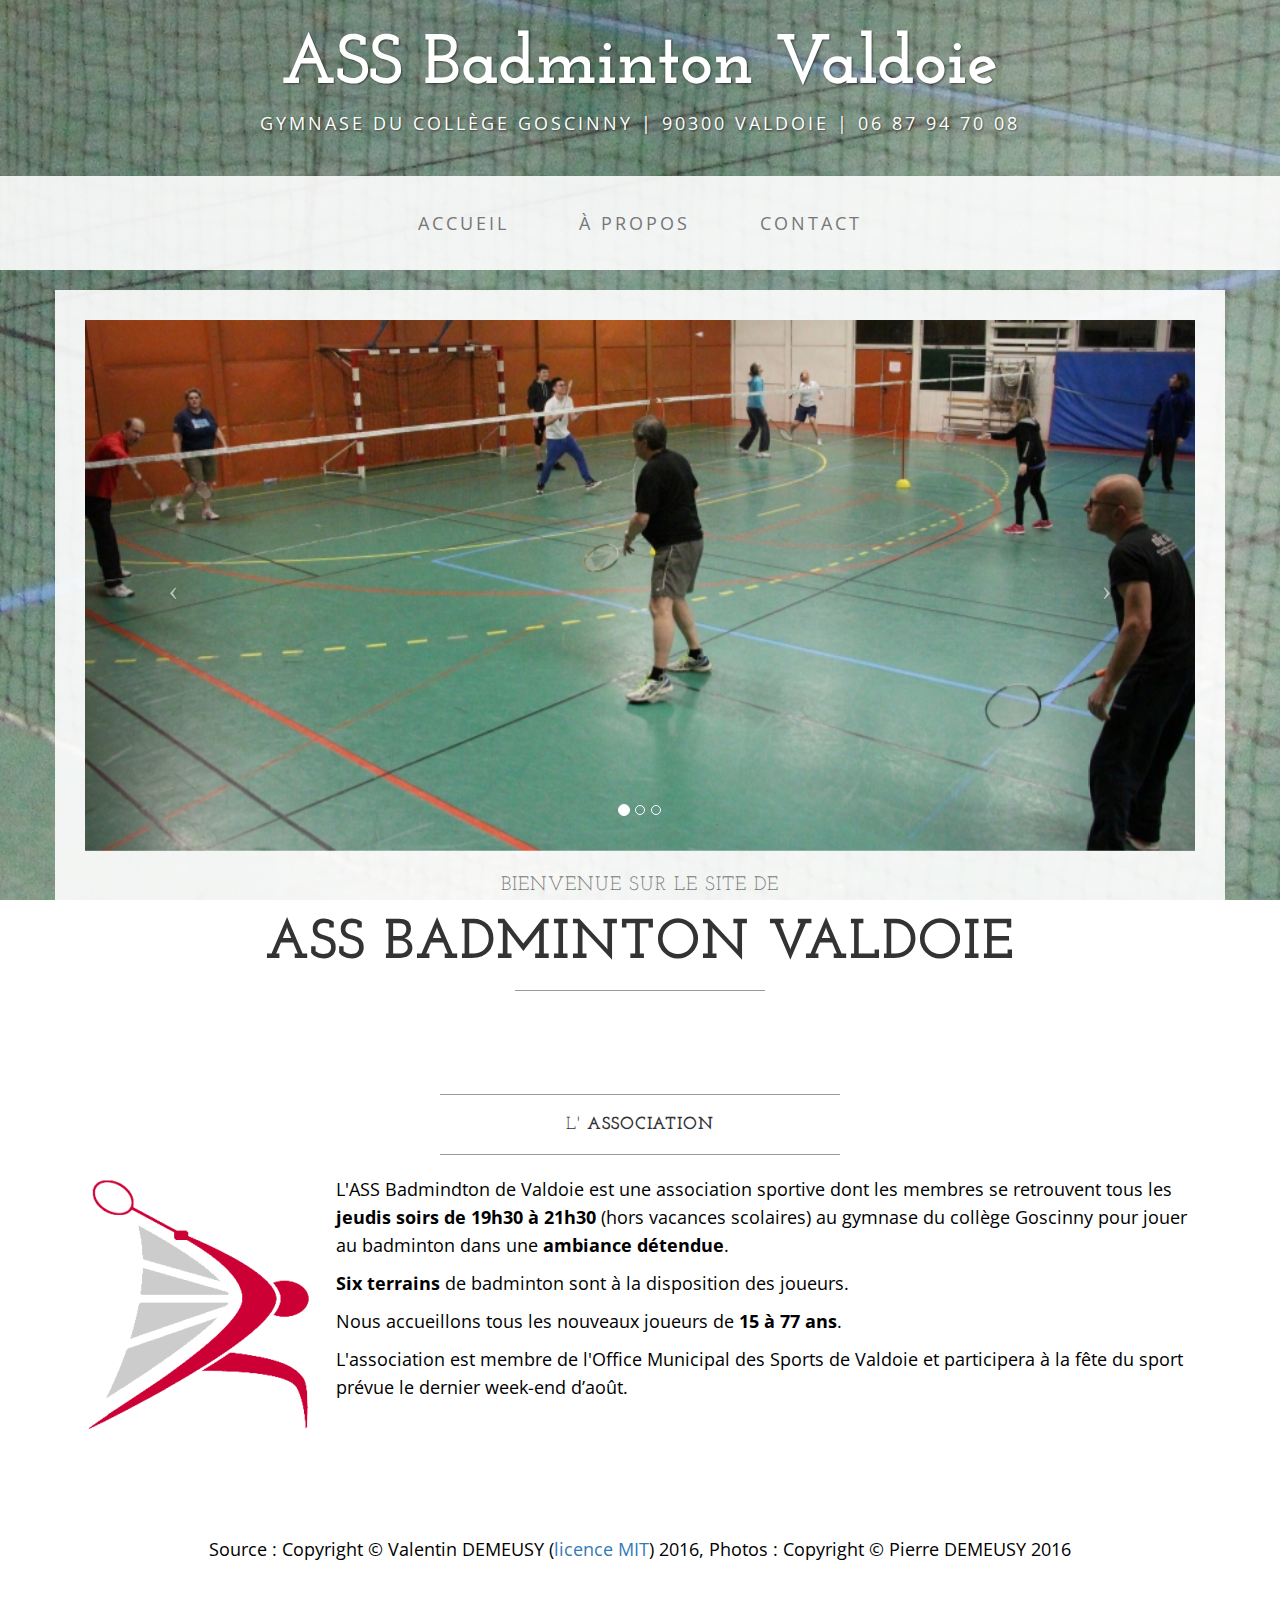
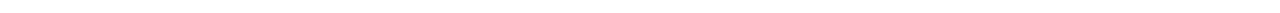
<file: index.html>
<!DOCTYPE html>
<html lang="en">

<head>

    <meta charset="utf-8">
    <meta http-equiv="X-UA-Compatible" content="IE=edge">
    <meta name="viewport" content="width=device-width, initial-scale=1">
    <meta name="description" content="Ce site présente ASS Badminton de Valdoie">
    <meta name="author" content="Valentin DEMEUSY">
    <meta name="format-detection" content="telephone=no" />

    <title>ASS Badminton Valdoie</title>

    <!-- Bootstrap Core CSS -->
    <link href="css/bootstrap.min.css" rel="stylesheet">

    <!-- Custom CSS -->
    <link href="css/business-casual.css" rel="stylesheet">

    <!-- Fonts -->
    <link href="https://fonts.googleapis.com/css?family=Open+Sans:300italic,400italic,600italic,700italic,800italic,400,300,600,700,800" rel="stylesheet" type="text/css">
    <link href="https://fonts.googleapis.com/css?family=Josefin+Slab:100,300,400,600,700,100italic,300italic,400italic,600italic,700italic" rel="stylesheet" type="text/css">

    <!-- HTML5 Shim and Respond.js IE8 support of HTML5 elements and media queries -->
    <!-- WARNING: Respond.js doesn't work if you view the page via file:// -->
    <!--[if lt IE 9]>
        <script src="https://oss.maxcdn.com/libs/html5shiv/3.7.0/html5shiv.js"></script>
        <script src="https://oss.maxcdn.com/libs/respond.js/1.4.2/respond.min.js"></script>
    <![endif]-->

    <link rel="icon" type="image/png" sizes="32x32" href="favicon-32x32.png">
    <link rel="icon" type="image/png" sizes="96x96" href="favicon-96x96.png">
    <link rel="icon" type="image/png" sizes="16x16" href="favicon-16x16.png">
</head>

<body>

    <div class="brand">ASS Badminton Valdoie</div>
    <div class="address-bar">Gymnase du Collège Goscinny | 90300 Valdoie | 06 87 94 70 08</div>

    <!-- Navigation -->
    <nav class="navbar navbar-default" role="navigation">
        <div class="container">
            <!-- Brand and toggle get grouped for better mobile display -->
            <div class="navbar-header">
                <button type="button" class="navbar-toggle" data-toggle="collapse" data-target="#bs-example-navbar-collapse-1">
                    <span class="sr-only">Afficher la navigation</span>
                    <span class="icon-bar"></span>
                    <span class="icon-bar"></span>
                    <span class="icon-bar"></span>
                </button>
                <!-- navbar-brand is hidden on larger screens, but visible when the menu is collapsed -->
                <a class="navbar-brand" href="index.html">ASS Badminton Valdoie</a>
            </div>
            <!-- Collect the nav links, forms, and other content for toggling -->
            <div class="collapse navbar-collapse" id="bs-example-navbar-collapse-1">
                <ul class="nav navbar-nav">
                    <li>
                        <a href="index.html">Accueil</a>
                    </li>
                    <li>
                        <a href="about.html">à propos</a>
                    </li>
                    <li>
                        <a href="contact.html">Contact</a>
                    </li>
                </ul>
            </div>
            <!-- /.navbar-collapse -->
        </div>
        <!-- /.container -->
    </nav>

    <div class="container">

        <div class="row">
            <div class="box">
                <div class="col-lg-12 text-center">
                    <div id="carousel-example-generic" class="carousel slide">
                        <!-- Indicators -->
                        <ol class="carousel-indicators hidden-xs">
                            <li data-target="#carousel-example-generic" data-slide-to="0" class="active"></li>
                            <li data-target="#carousel-example-generic" data-slide-to="1"></li>
                            <li data-target="#carousel-example-generic" data-slide-to="2"></li>
                        </ol>

                        <!-- Wrapper for slides -->
                        <div class="carousel-inner">
                            <div class="item active">
                                <img class="img-responsive img-full" src="img/IMG_7389.JPG" alt="Les joueurs en pleine action">
                            </div>
                            <div class="item">
                                <img class="img-responsive img-full" src="img/Yves%20et%20Francis2.JPG" alt="Deux joueurs prets à recevoir le volant">
                            </div>
                            <div class="item">
                                <img class="img-responsive img-full" src="img/IMG_7391.JPG" alt="Réception du volant">
                            </div>
                        </div>

                        <!-- Controls -->
                        <a class="left carousel-control" href="#carousel-example-generic" data-slide="prev">
                            <span class="icon-prev"></span>
                        </a>
                        <a class="right carousel-control" href="#carousel-example-generic" data-slide="next">
                            <span class="icon-next"></span>
                        </a>
                    </div>
                    <h2 class="brand-before">
                        <small>Bienvenue sur le site de</small>
                    </h2>
                    <h1 class="brand-name">ASS Badminton Valdoie</h1>
                    <hr class="tagline-divider">
                    <!--
                    <h2>
                        <small>Par
                            <strong>Start Bootstrap</strong>
                        </small>
                    </h2>
                    -->
                </div>
            </div>
        </div>

        <div class="row">
            <div class="box">
                <div class="col-lg-12">
                    <hr>
                    <h2 class="intro-text text-center">L'
                        <strong>Association</strong>
                    </h2>
                    <hr>
                    <img class="img-responsive img-left" src="img/logo.png" alt="logo">
                    <hr class="visible-xs">
                    <p>L'ASS Badmindton de Valdoie est une association sportive dont les membres se retrouvent tous les <strong>jeudis soirs de 19h30 à 21h30</strong> (hors vacances scolaires) au gymnase du collège Goscinny pour jouer au badminton dans une <strong>ambiance détendue</strong>.
                    </p>
                    <p><strong>Six terrains</strong> de badminton sont à la disposition des joueurs.</p>
                    <p>Nous accueillons tous les nouveaux joueurs de <strong>15 à 77 ans</strong>.</p>
                    <p>L'association est membre de l'Office Municipal des Sports de Valdoie et participera à la fête du sport prévue le dernier week-end d’août.</p>
                </div>
            </div>
        </div>


    </div>
    <!-- /.container -->

    <footer>
        <div class="container">
            <div class="row">
                <div class="col-lg-12 text-center">
                    <p>Source : Copyright &copy; Valentin DEMEUSY (<a href="https://opensource.org/licenses/MIT">licence MIT</a>) 2016, Photos : Copyright &copy; Pierre DEMEUSY 2016</p>
                </div>
            </div>
        </div>
    </footer>

    <!-- jQuery -->
    <script src="js/jquery.js"></script>

    <!-- Bootstrap Core JavaScript -->
    <script src="js/bootstrap.min.js"></script>

    <!-- Script to Activate the Carousel -->
    <script>
    $('.carousel').carousel({
        interval: 5000 //changes the speed
    })
    </script>

</body>

</html>
</file>
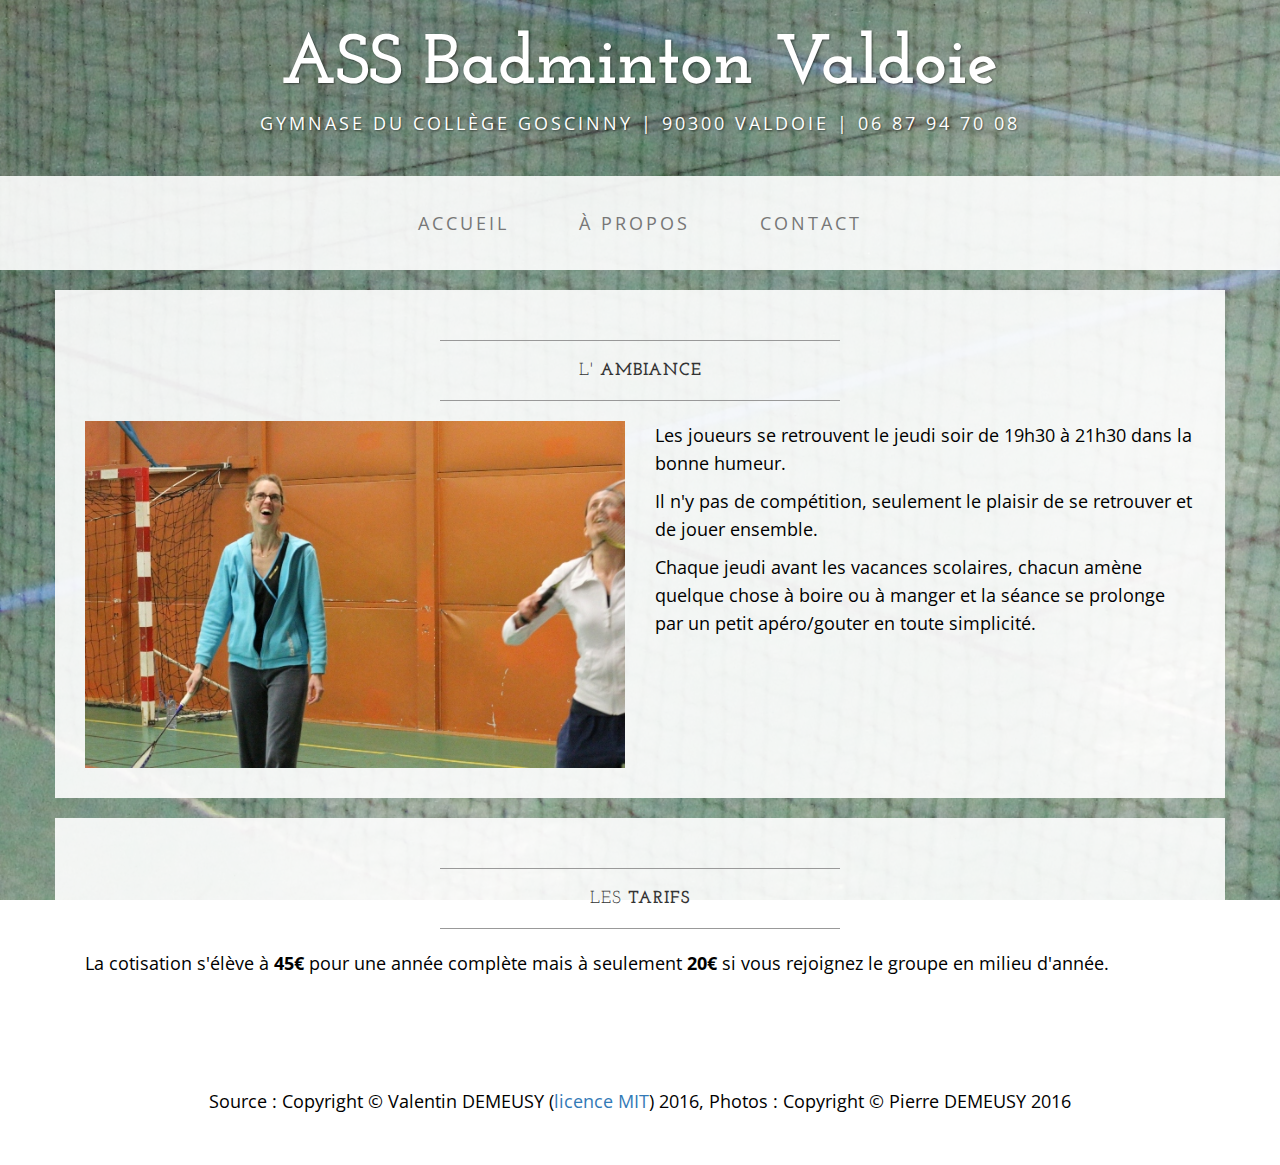
<file: about.html>
<!DOCTYPE html>
<html lang="en">

<head>

    <meta charset="utf-8">
    <meta http-equiv="X-UA-Compatible" content="IE=edge">
    <meta name="viewport" content="width=device-width, initial-scale=1">
    <meta name="description" content="Ce site présente ASS Badminton de Valdoie">
    <meta name="author" content="Valentin DEMEUSY">
    <meta name="format-detection" content="telephone=no" />

    <title>A Propos - ASS Badminton Valdoie</title>

    <!-- Bootstrap Core CSS -->
    <link href="css/bootstrap.min.css" rel="stylesheet">

    <!-- Custom CSS -->
    <link href="css/business-casual.css" rel="stylesheet">

    <!-- Fonts -->
    <link href="https://fonts.googleapis.com/css?family=Open+Sans:300italic,400italic,600italic,700italic,800italic,400,300,600,700,800" rel="stylesheet" type="text/css">
    <link href="https://fonts.googleapis.com/css?family=Josefin+Slab:100,300,400,600,700,100italic,300italic,400italic,600italic,700italic" rel="stylesheet" type="text/css">

    <!-- HTML5 Shim and Respond.js IE8 support of HTML5 elements and media queries -->
    <!-- WARNING: Respond.js doesn't work if you view the page via file:// -->
    <!--[if lt IE 9]>
        <script src="https://oss.maxcdn.com/libs/html5shiv/3.7.0/html5shiv.js"></script>
        <script src="https://oss.maxcdn.com/libs/respond.js/1.4.2/respond.min.js"></script>
    <![endif]-->

    <link rel="icon" type="image/png" sizes="32x32" href="favicon-32x32.png">
    <link rel="icon" type="image/png" sizes="96x96" href="favicon-96x96.png">
    <link rel="icon" type="image/png" sizes="16x16" href="favicon-16x16.png">

</head>

<body>

    <div class="brand">ASS Badminton Valdoie</div>
    <div class="address-bar">Gymnase du Collège Goscinny | 90300 Valdoie | 06 87 94 70 08</div>

    <!-- Navigation -->
    <nav class="navbar navbar-default" role="navigation">
        <div class="container">
            <!-- Brand and toggle get grouped for better mobile display -->
            <div class="navbar-header">
                <button type="button" class="navbar-toggle" data-toggle="collapse" data-target="#bs-example-navbar-collapse-1">
                    <span class="sr-only">Afficher la navigation</span>
                    <span class="icon-bar"></span>
                    <span class="icon-bar"></span>
                    <span class="icon-bar"></span>
                </button>
                <!-- navbar-brand is hidden on larger screens, but visible when the menu is collapsed -->
                <a class="navbar-brand" href="index.html">ASS Badminton Valdoie</a>
            </div>
            <!-- Collect the nav links, forms, and other content for toggling -->
            <div class="collapse navbar-collapse" id="bs-example-navbar-collapse-1">
                <ul class="nav navbar-nav">
                    <li>
                        <a href="index.html">Accueil</a>
                    </li>
                    <li>
                        <a href="about.html">à propos</a>
                    </li>
                    <li>
                        <a href="contact.html">Contact</a>
                    </li>
                </ul>
            </div>
            <!-- /.navbar-collapse -->
        </div>
        <!-- /.container -->
    </nav>

    <div class="container">

        <div class="row">
            <div class="box">
                <div class="col-lg-12">
                    <hr>
                    <h2 class="intro-text text-center">L'
                        <strong>ambiance</strong>
                    </h2>
                    <hr>
                </div>
                <div class="col-md-6">
                    <img class="img-responsive img-border-left" src="img/Le%20bad%20joyeux.JPG" alt="">
                </div>
                <div class="col-md-6">
                    <p>Les joueurs se retrouvent le jeudi soir de 19h30 à 21h30 dans la bonne humeur.</p>
                    <p>Il n'y pas de compétition, seulement le plaisir de se retrouver et de jouer ensemble.</p>
                    <p>Chaque jeudi avant les vacances scolaires, chacun amène quelque chose à boire ou à manger et la séance se prolonge par un petit apéro/gouter en toute simplicité.</p>
                </div>
                <div class="clearfix"></div>
            </div>
        </div>

        <div class="row">
            <div class="box">
                <div class="col-lg-12">
                    <hr>
                    <h2 class="intro-text text-center">Les
                        <strong>tarifs</strong>
                    </h2>
                    <hr>
                </div>
                <div class="col-md-12">
                    <p>La cotisation s'élève à <strong>45€</strong> pour une année complète mais à seulement <strong>20€</strong> si vous rejoignez le groupe en milieu d'année. </p>
                </div>
                <div class="clearfix"></div>
            </div>
        </div>


    </div>
    <!-- /.container -->

    <footer>
        <div class="container">
            <div class="row">
                <div class="col-lg-12 text-center">
                    <p>Source : Copyright &copy; Valentin DEMEUSY (<a href="https://opensource.org/licenses/MIT">licence MIT</a>) 2016, Photos : Copyright &copy; Pierre DEMEUSY 2016</p>
                </div>
            </div>
        </div>
    </footer>

    <!-- jQuery -->
    <script src="js/jquery.js"></script>

    <!-- Bootstrap Core JavaScript -->
    <script src="js/bootstrap.min.js"></script>

</body>

</html>
</file>
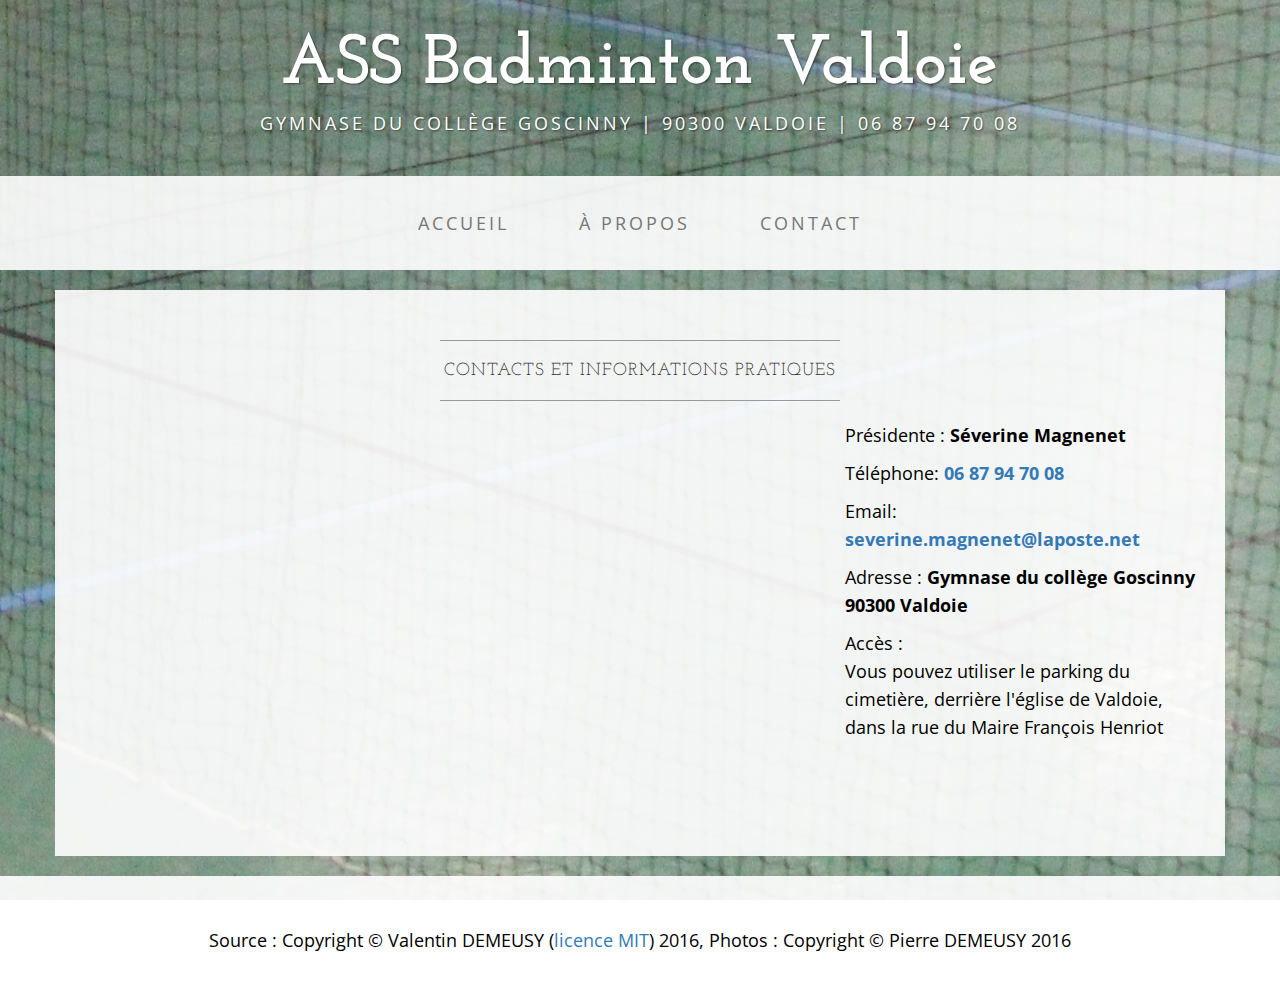
<file: contact.html>
<!DOCTYPE html>
<html lang="en">

<head>

    <meta charset="utf-8">
    <meta http-equiv="X-UA-Compatible" content="IE=edge">
    <meta name="viewport" content="width=device-width, initial-scale=1">
    <meta name="description" content="Ce site présente ASS Badminton de Valdoie">
    <meta name="author" content="Valentin DEMEUSY">
    <meta name="format-detection" content="telephone=no" />

    <title>Contact - ASS Badminton Valdoie</title>

    <!-- Bootstrap Core CSS -->
    <link href="css/bootstrap.min.css" rel="stylesheet">

    <!-- Custom CSS -->
    <link href="css/business-casual.css" rel="stylesheet">

    <!-- Fonts -->
    <link href="https://fonts.googleapis.com/css?family=Open+Sans:300italic,400italic,600italic,700italic,800italic,400,300,600,700,800" rel="stylesheet" type="text/css">
    <link href="https://fonts.googleapis.com/css?family=Josefin+Slab:100,300,400,600,700,100italic,300italic,400italic,600italic,700italic" rel="stylesheet" type="text/css">

    <!-- HTML5 Shim and Respond.js IE8 support of HTML5 elements and media queries -->
    <!-- WARNING: Respond.js doesn't work if you view the page via file:// -->
    <!--[if lt IE 9]>
        <script src="https://oss.maxcdn.com/libs/html5shiv/3.7.0/html5shiv.js"></script>
        <script src="https://oss.maxcdn.com/libs/respond.js/1.4.2/respond.min.js"></script>
    <![endif]-->

    <link rel="icon" type="image/png" sizes="32x32" href="favicon-32x32.png">
    <link rel="icon" type="image/png" sizes="96x96" href="favicon-96x96.png">
    <link rel="icon" type="image/png" sizes="16x16" href="favicon-16x16.png">
</head>

<body>

    <div class="brand">ASS Badminton Valdoie</div>
    <div class="address-bar">Gymnase du Collège Goscinny | 90300 Valdoie | 06 87 94 70 08</div>

    <!-- Navigation -->
    <nav class="navbar navbar-default" role="navigation">
        <div class="container">
            <!-- Brand and toggle get grouped for better mobile display -->
            <div class="navbar-header">
                <button type="button" class="navbar-toggle" data-toggle="collapse" data-target="#bs-example-navbar-collapse-1">
                    <span class="sr-only">Afficher la navigation</span>
                    <span class="icon-bar"></span>
                    <span class="icon-bar"></span>
                    <span class="icon-bar"></span>
                </button>
                <!-- navbar-brand is hidden on larger screens, but visible when the menu is collapsed -->
                <a class="navbar-brand" href="index.html">ASS Badminton Valdoie</a>
            </div>
            <!-- Collect the nav links, forms, and other content for toggling -->
            <div class="collapse navbar-collapse" id="bs-example-navbar-collapse-1">
                <ul class="nav navbar-nav">
                    <li>
                        <a href="index.html">Accueil</a>
                    </li>
                    <li>
                        <a href="about.html">à propos</a>
                    </li>
                    <li>
                        <a href="contact.html">Contact</a>
                    </li>
                </ul>
            </div>
            <!-- /.navbar-collapse -->
        </div>
        <!-- /.container -->
    </nav>

    <div class="container">

        <div class="row">
            <div class="box">
                <div class="col-lg-12">
                    <hr>
                    <h2 class="intro-text text-center">Contacts et Informations Pratiques
                        <!--<strong>ASS Badminton</strong>-->
                    </h2>
                    <hr>
                </div>
                <div class="col-md-8">
                    <!-- Embedded Google Map using an iframe - to select your location find it on Google maps and paste the link as the iframe src. If you want to use the Google Maps API instead then have at it! -->

                    <iframe width="100%" height="400" frameborder="0" scrolling="no" marginheight="0" marginwidth="0"  src="https://www.google.com/maps/embed?pb=!1m18!1m12!1m3!1d2686.86555144821!2d6.843943121785067!3d47.667608216585535!2m3!1f0!2f0!3f0!3m2!1i1024!2i768!4f13.1!3m3!1m2!1s0x0%3A0x0!2zNDfCsDQwJzAzLjQiTiA2wrA1MCc0NS4yIkU!5e0!3m2!1sfr!2sus!4v1463003088090" width="600" height="450" frameborder="0" style="border:0" allowfullscreen></iframe>
                </div>
                <div class="col-md-4">
                    <p>Présidente :
                        <strong>Séverine Magnenet</strong>
                    </p>
                    <p>Téléphone:
                        <strong><a href="tel:+33687947008">06 87 94 70 08</a></strong>
                    </p>
                    <p>Email:
                        <strong><a href="mailto:severine.magnenet@laposte.net">severine.magnenet@laposte.net</a></strong>
                    </p>
                    <p>Adresse :
                        <strong>Gymnase du collège Goscinny
                            <br>90300 Valdoie</strong>
                    </p>
                    <p>Accès : <br>
                        Vous pouvez utiliser le parking du cimetière, derrière l'église de Valdoie, dans la rue du Maire François Henriot
                    </p>
                </div>
                <div class="clearfix"></div>
            </div>
        </div>


    </div>
    <!-- /.container -->

    <footer>
        <div class="container">
            <div class="row">
                <div class="col-lg-12 text-center">
                    <p>Source : Copyright &copy; Valentin DEMEUSY (<a href="https://opensource.org/licenses/MIT">licence MIT</a>) 2016, Photos : Copyright &copy; Pierre DEMEUSY 2016</p>
                </div>
            </div>
        </div>
    </footer>

    <!-- jQuery -->
    <script src="js/jquery.js"></script>

    <!-- Bootstrap Core JavaScript -->
    <script src="js/bootstrap.min.js"></script>

</body>

</html>
</file>
<file: css/business-casual.css>
/*!
* Start Bootstrap - Business Casual Bootstrap Theme (http://startbootstrap.com)
* Code licensed under the Apache License v2.0.
* For details, see http://www.apache.org/licenses/LICENSE-2.0.
*/

body {
    font-family: "Open Sans","Helvetica Neue",Helvetica,Arial,sans-serif;
    background: url('../img/back.JPG') no-repeat center center fixed;
    -webkit-background-size: cover;
    -moz-background-size: cover;
    background-size: cover;
    -o-background-size: cover;
}

h1,
h2,
h3,
h4,
h5,
h6 {
    text-transform: uppercase;
    font-family: "Josefin Slab","Helvetica Neue",Helvetica,Arial,sans-serif;
    font-weight: 700;
    letter-spacing: 1px;
}

p {
    font-size: 1.25em;
    line-height: 1.6;
    color: #000;
}

hr {
    max-width: 400px;
    border-color: #999999;
}

.brand,
.address-bar {
    display: none;
}

.navbar-brand {
    text-transform: uppercase;
    font-weight: 900;
    letter-spacing: 2px;
    font-size: 15px;
}

.navbar-nav {
    text-transform: uppercase;
    font-weight: 400;
    letter-spacing: 3px;
}

.img-full {
    min-width: 100%;
}

/*
.brand-before,
.brand-name {
text-transform: capitalize;
}
*/

.brand-before {
    margin: 15px 0;
}

.brand-name {
    margin: 0;
    font-size: 3em;
}

.tagline-divider {
    margin: 15px auto 3px;
    max-width: 250px;
    border-color: #999999;
}

.box {
    margin-bottom: 20px;
    padding: 30px 15px;
    background: #fff;
    background: rgba(255,255,255,0.9);
}

.intro-text {
    text-transform: uppercase;
    font-size: 1.25em;
    font-weight: 400;
    letter-spacing: 1px;
}

.img-border {
    float: none;
    margin: 0 auto 0;
    border: #999999 solid 1px;
}

.img-left {
    float: none;
    margin: 0 auto 0;
}

footer {
    background: #fff;
    background: rgba(255,255,255,0.9);
}

footer p {
    margin: 0;
    padding: 50px 0;
}

@media screen and (min-width:768px) {
    .brand {
        display: inherit;
        margin: 0;
        padding: 30px 0 10px;
        text-align: center;
        text-shadow: 1px 1px 2px rgba(0,0,0,0.5);
        font-family: "Josefin Slab","Helvetica Neue",Helvetica,Arial,sans-serif;
        font-size: 5em;
        font-weight: 700;
        line-height: normal;
        color: #fff;
    }

    .brand-name {
        font-size: 4em;
    }

    .top-divider {
        margin-top: 0;
    }

    .img-left {
        float: left;
        margin-right: 25px;
    }

    .address-bar {
        display: inherit;
        margin: 0;
        padding: 0 0 40px;
        text-align: center;
        text-shadow: 1px 1px 2px rgba(0,0,0,0.5);
        text-transform: uppercase;
        font-size: 1.25em;
        font-weight: 400;
        letter-spacing: 3px;
        color: #fff;
    }

    .navbar {
        border-radius: 0;
    }

    .navbar-header {
        display: none;
    }

    .navbar {
        min-height: 0;
    }

    .navbar-default {
        border: none;
        background: #fff;
        background: rgba(255,255,255,0.9);
    }

    .nav>li>a {
        padding: 35px;
    }

    .navbar-nav>li>a {
        line-height: normal;
    }

    .navbar-nav {
        display: table;
        float: none;
        margin: 0 auto;
        table-layout: fixed;
        font-size: 1.25em;
    }
}

@media screen and (min-width:100px) {
    .box:after {
        content: '';
        display: table;
        clear: both;
    }
}
</file>
